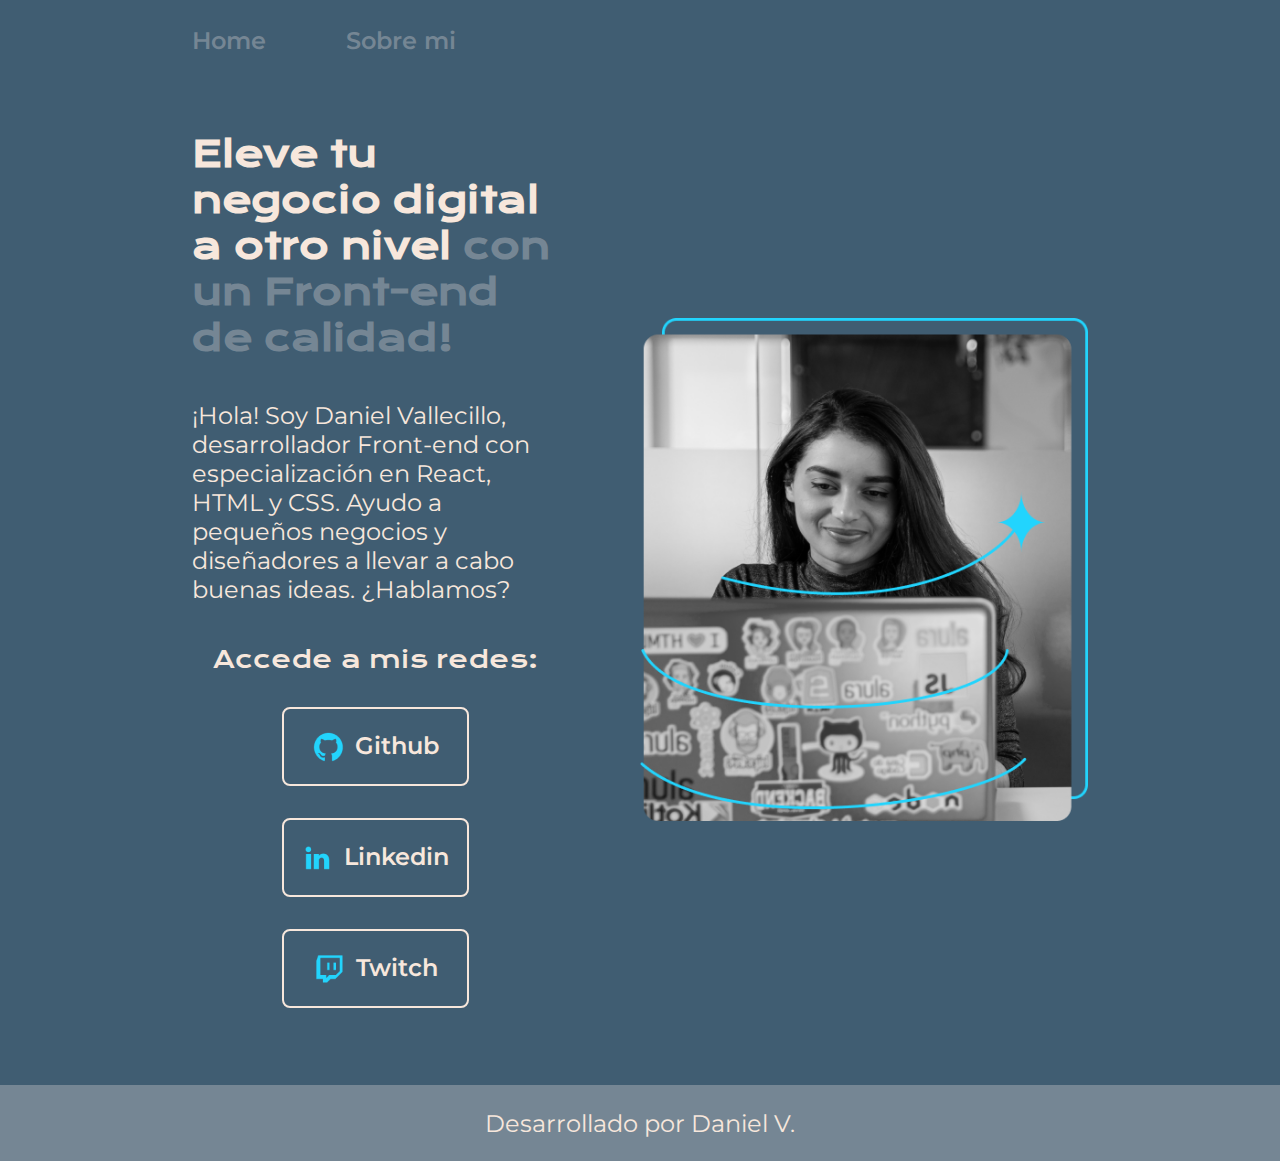
<file: index.html>
<!DOCTYPE html>
<html lang="es-hn">
<head>
    <meta charset="UTF-8">
    <meta name="viewport" content="width=device-width, initial-scale=1.0">
    <title>Portafolio</title>
    <link rel="stylesheet" href="./styles/style.css">
</head>
<body>
    <header class="header">
        <nav class="header__menu">
            <a class="header__menu__link" href="index.html">Home</a>
            <a class="header__menu__link" href="about.html">Sobre mi</a>
        </nav>
    </header>
    <main class="presentacion">
        <section class="presentacion__contenido">
            <h1 class="presentacion__contenido__titulo"> Eleve tu negocio digital a otro nivel <strong class="titulo-destaque"> con un Front-end de calidad!
                 </strong></h1>
                 <p class="presentacion__contenido__texto">¡Hola! Soy Daniel Vallecillo, desarrollador Front-end con especialización en React, HTML y CSS.
                Ayudo a pequeños negocios y diseñadores a llevar a cabo buenas ideas. ¿Hablamos?
                </p>
                <div class="presentacioon__enlaces">
                    <h2 class="presentacion__enlaces__subtitulos"> Accede a mis redes:</h2>

                <a class="presentacion__enlaces__link" href="https://github.com"><img src="./assets/github.png">
                        Github</a>
                <a class="presentacion__enlaces__link" href="https://www.linkedin.com"><img src="./assets/linkedin.png">
                    Linkedin</a>
                <a class="presentacion__enlaces__link" href="https://www.twitch.tv"><img src="./assets/twitch.png"> 
                    Twitch </a>

                </div>
        </section>
                <img class="presentacion__imagen" src="./assets/Imagem.png" alt="Imagen de Ana Garcia Trabajando">
 </main>
<footer class="footer">
    <p> Desarrollado por Daniel V.</p>
</footer>
    
    </body>
    </html>
</file>
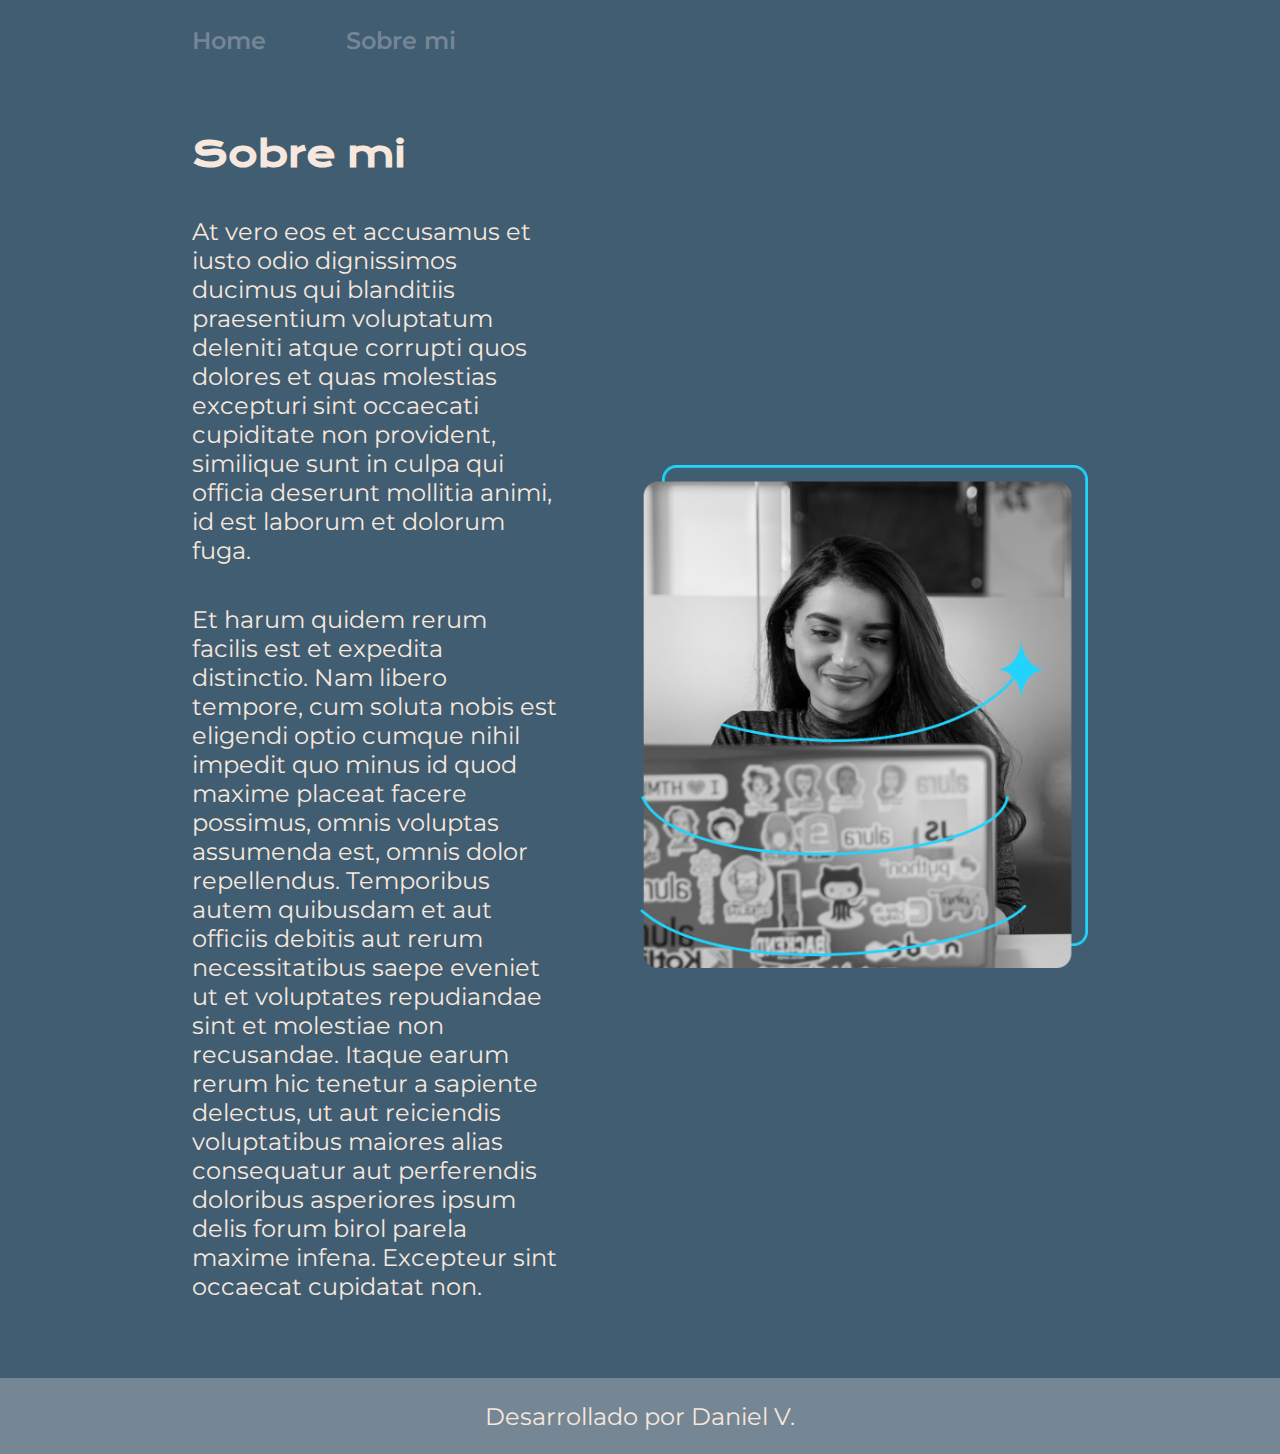
<file: about.html>
<!DOCTYPE html>
<html lang="es-hn">
<head>
    <meta charset="UTF-8">
    <meta name="viewport" content="width=device-width, initial-scale=1.0">
    <title>Sobre mi</title>
    <link rel="stylesheet" href="./styles/style.css">

</head>
<body>
    <header class="header">
        <nav class="header__menu">
            <a class="header__menu__link" href="index.html">Home</a>
            <a class="header__menu__link" href="about.html">Sobre mi</a>
        </nav>
    </header>
    <main class="presentacion">

        <section class="presentacion__contenido">
            <h1 class="presentacion__contenido__titulo">Sobre mi </h1>
            <p class="presentacion__contenido__texto">At vero eos et accusamus et iusto odio dignissimos ducimus qui blanditiis praesentium voluptatum deleniti atque corrupti quos dolores et quas molestias excepturi sint occaecati cupiditate non provident, similique sunt in culpa qui officia deserunt mollitia animi, id est laborum et dolorum fuga.</p>
            <p class="presentacion__contenido__texto">Et harum quidem rerum facilis est et expedita distinctio. Nam libero tempore, cum soluta nobis est eligendi optio cumque nihil impedit quo minus id quod maxime placeat facere possimus, omnis voluptas assumenda est, omnis dolor repellendus. Temporibus autem quibusdam et aut officiis debitis aut rerum necessitatibus saepe eveniet ut et voluptates repudiandae sint et molestiae non recusandae. Itaque earum rerum hic tenetur a sapiente delectus, ut aut reiciendis voluptatibus maiores alias consequatur aut perferendis doloribus asperiores ipsum delis forum birol parela maxime infena. Excepteur sint occaecat cupidatat non.
            </p>
        </section>
        <img class="presentacion__imagen" src="./assets/Imagem.png" alt="Imagen de Ana Garcia Trabajando">
    </main>
    <footer class="footer">
        <p> Desarrollado por Daniel V.</p>
    </footer>
</body>
</html>
</file>
<file: styles/style.css>
@import url('https://fonts.googleapis.com/css2?family=Krona+One&family=Montserrat:ital,wght@0,100..900;1,100..900&display=swap');

:root{
    --color--primario: #405D72;
    --color--secundario: #F7E7DC;
    --color--terciario:#758694;

    --fuente-monserrat: "Montserrat", sans-serif;
    --fuente-krona: "Krona One", sans-serif;
}

*{
    padding:  0;
    margin: 0;
}


body{
    background-color: var(--color--primario);
    color: var(--color--secundario);
    box-sizing: border-box;
}

.header{
   padding: 2% 0% 0% 15%;

}

.header__menu{
 display: flex;
 gap: 80px;
}

.header__menu__link{
    font-family: var(--fuente-monserrat);
    font-size: 1.5rem;
    font-weight: 600;
    color:var(--color--terciario);
    text-decoration: none;
}

.presentacion{
    display: flex;
    align-items: center;
    padding: 6% 15%;
    justify-content: space-between;
    gap: 82px;
}
.presentacion__contenido{
    width: 50%;
    display: flex;
    flex-direction: column;
    gap: 40px;
}

.presentacion__contenido__titulo{
    font-size: 2.25rem; 
    font-family: var(--fuente-krona);
}

.titulo-destaque{
    color: var(--color--terciario);
}

.presentacion__contenido__texto{
    font-size: 1.5rem;
    font-family: var(--fuente-monserrat);
    color: var(--color--secundario);
}

.presentacioon__enlaces{
    display: flex;
    justify-content: space-between ;
    flex-direction: column;
    align-items: center;
    gap: 32px;
}

.presentacion__enlaces__subtitulos{
    font-family: var(--fuente-krona);
    font-size: 1.5rem;
    font-weight: 400;
}

.presentacion__enlaces__link{
    width: 50%;
    text-align: center;
    padding: 21.5px 0;
    border-radius: 8px;
    font-family: var(--fuente-monserrat);
    font-size: 1.5rem;
    font-weight: 600;
    text-decoration: none;
    color: var(--color--secundario);
    border:2px solid var(--color--secundario);
    display: flex;
    justify-content: center;
    gap: 10px;
    
}

.presentacion__enlaces__link:hover{
    background-color: #272727;
}

.presentacion__imagen{
    width: 50%;
}

.footer{
    background-color: var(--color--terciario);
    padding: 23.64px;
    text-align: center;
    font-family: var(--fuente-monserrat);
    font-size: 1.5rem;
    font-weight: 400;
}

@media(max-width:1200px){
    .header{
        padding: 10%;
    }

    .header__menu{
        justify-content: center;
    }
    .presentacion{
        flex-direction: column-reverse;
        padding: 5%;
    }

    .presentacion__contenido{
        width:auto;

    }
}
@import url('https://fonts.googleapis.com/css2?family=Krona+One&family=Montserrat:ital,wght@0,100..900;1,100..900&display=swap');

:root{
    --color--primario: #405D72;
    --color--secundario: #F7E7DC;
    --color--terciario:#758694;

    --fuente-monserrat: "Montserrat", sans-serif;
    --fuente-krona: "Krona One", sans-serif;
}

*{
    padding:  0;
    margin: 0;
}


body{
    background-color: var(--color--primario);
    color: var(--color--secundario);
    box-sizing: border-box;
}

.header{
   padding: 2% 0% 0% 15%;

}

.header__menu{
 display: flex;
 gap: 80px;
}

.header__menu__link{
    font-family: var(--fuente-monserrat);
    font-size: 1.5rem;
    font-weight: 600;
    color:var(--color--terciario);
    text-decoration: none;
}

.presentacion{
    display: flex;
    align-items: center;
    padding: 6% 15%;
    justify-content: space-between;
    gap: 82px;
}
.presentacion__contenido{
    width: 50%;
    display: flex;
    flex-direction: column;
    gap: 40px;
}

.presentacion__contenido__titulo{
    font-size: 2.25rem; 
    font-family: var(--fuente-krona);
}

.titulo-destaque{
    color: var(--color--terciario);
}

.presentacion__contenido__texto{
    font-size: 1.5rem;
    font-family: var(--fuente-monserrat);
    color: var(--color--secundario);
}

.presentacioon__enlaces{
    display: flex;
    justify-content: space-between ;
    flex-direction: column;
    align-items: center;
    gap: 32px;
}

.presentacion__enlaces__subtitulos{
    font-family: var(--fuente-krona);
    font-size: 1.5rem;
    font-weight: 400;
}

.presentacion__enlaces__link{
    width: 50%;
    text-align: center;
    padding: 21.5px 0;
    border-radius: 8px;
    font-family: var(--fuente-monserrat);
    font-size: 1.5rem;
    font-weight: 600;
    text-decoration: none;
    color: var(--color--secundario);
    border:2px solid var(--color--secundario);
    display: flex;
    justify-content: center;
    gap: 10px;
    
}

.presentacion__enlaces__link:hover{
    background-color: #272727;
}

.presentacion__imagen{
    width: 50%;
}

.footer{
    background-color: var(--color--terciario);
    padding: 23.64px;
    text-align: center;
    font-family: var(--fuente-monserrat);
    font-size: 1.5rem;
    font-weight: 400;
}

@media(max-width:1200px){
    .header{
        padding: 10%;
    }

    .header__menu{
        justify-content: center;
    }
    .presentacion{
        flex-direction: column-reverse;
        padding: 5%;
    }

    .presentacion__contenido{
        width:auto;

    }
}
</file>
